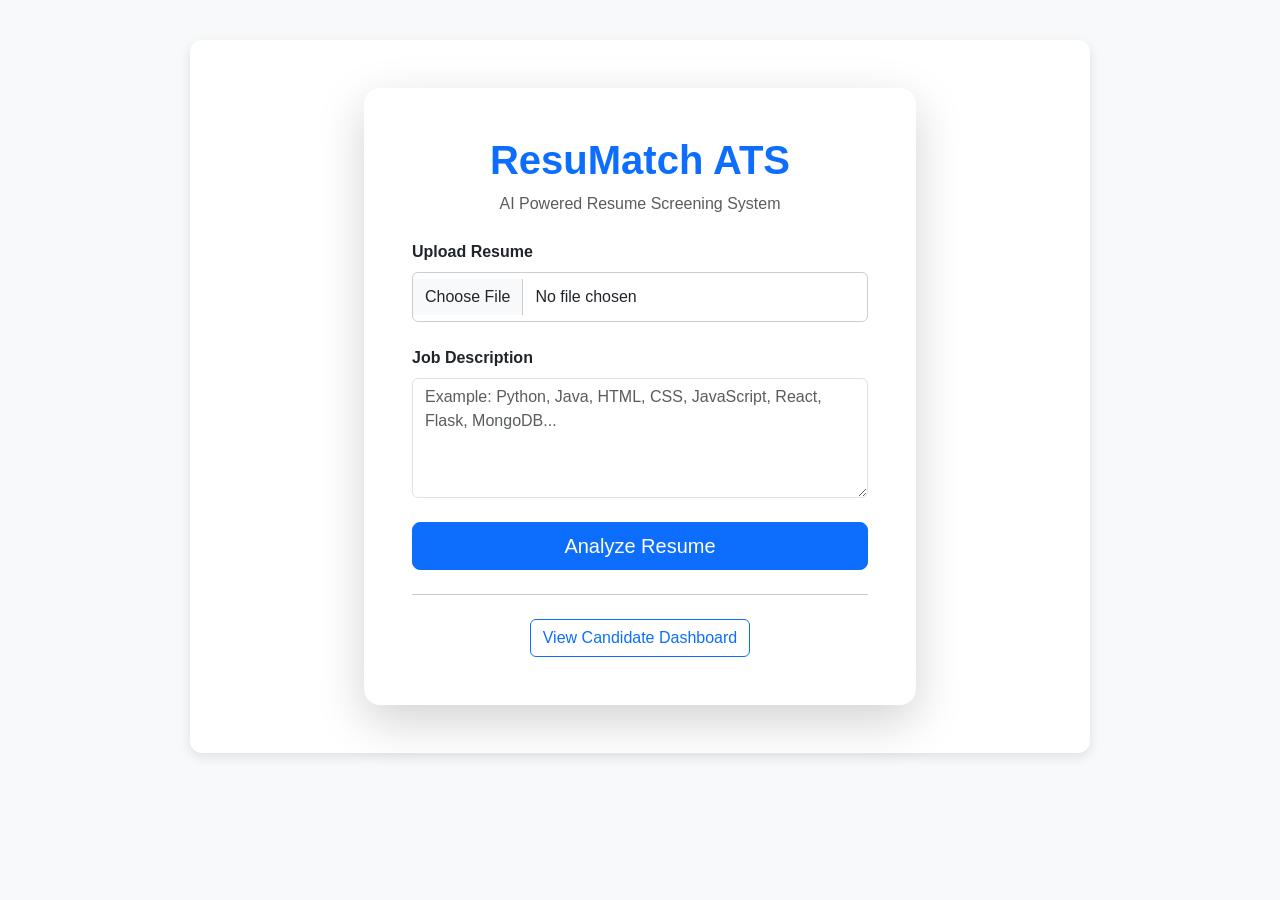
<file: templates/index.html>
<!DOCTYPE html>
<html lang="en">

<head>

    <meta charset="UTF-8">

    <meta name="viewport" content="width=device-width, initial-scale=1.0">

    <title>ResuMatch ATS</title>

    <link href="https://cdn.jsdelivr.net/npm/bootstrap@5.3.3/dist/css/bootstrap.min.css" rel="stylesheet">

    <link rel="stylesheet" href="/static/style.css">

</head>

<body class="bg-light">

<div class="container py-5">

    <div class="row justify-content-center">

        <div class="col-lg-8">

            <div class="card shadow-lg border-0 rounded-4">

                <div class="card-body p-5">

                    <h1 class="text-center text-primary fw-bold">
                        ResuMatch ATS
                    </h1>

                    <p class="text-center text-muted mb-4">
                        AI Powered Resume Screening System
                    </p>

                    <form
                        action="/upload"
                        method="POST"
                        enctype="multipart/form-data"
                    >

                        <div class="mb-4">

                            <label class="form-label fw-bold">
                                Upload Resume
                            </label>

                            <input
                                type="file"
                                name="resume"
                                class="form-control"
                                accept=".pdf,.docx"
                                required
                            >

                        </div>

                        <div class="mb-4">

                            <label class="form-label fw-bold">
                                Job Description
                            </label>

                            <textarea
                                name="job_description"
                                class="form-control"
                                rows="7"
                                placeholder="Example: Python, Java, HTML, CSS, JavaScript, React, Flask, MongoDB..."
                                required
                            ></textarea>

                        </div>

                        <div class="d-grid">

                            <button
                                type="submit"
                                class="btn btn-primary btn-lg"
                            >
                                Analyze Resume
                            </button>

                        </div>

                    </form>

                    <hr class="my-4">

                    <div class="text-center">

                        <a
                            href="/history"
                            class="btn btn-outline-primary"
                        >
                            View Candidate Dashboard
                        </a>

                    </div>

                </div>

            </div>

        </div>

    </div>

</div>

<script src="https://cdn.jsdelivr.net/npm/bootstrap@5.3.3/dist/js/bootstrap.bundle.min.js"></script>

</body>

</html>
</file>
<file: static/style.css>
body{
    font-family: Arial, sans-serif;
    background: #f4f7fc;
    margin: 0;
    padding: 0;
}

.container,
.dashboard{
    width: 80%;
    max-width: 900px;
    margin: 40px auto;
    background: white;
    padding: 30px;
    border-radius: 12px;
    box-shadow: 0 4px 12px rgba(0,0,0,0.1);
}

h1{
    text-align:center;
    color:#2c3e50;
}

h2,h3{
    color:#34495e;
}

form{
    margin-top:20px;
}

input[type="file"],
textarea{
    width:100%;
    padding:12px;
    border:1px solid #ccc;
    border-radius:6px;
}

textarea{
    height:120px;
    resize:vertical;
}

button{
    background:#3498db;
    color:white;
    border:none;
    padding:12px 20px;
    border-radius:6px;
    cursor:pointer;
    font-size:16px;
}

button:hover{
    background:#2980b9;
}

.score-box{
    text-align:center;
    background:#ecf0f1;
    padding:20px;
    border-radius:10px;
    margin:20px 0;
}

.skills span{
    display:inline-block;
    background:#3498db;
    color:white;
    padding:8px 12px;
    border-radius:20px;
    margin:5px;
}

.resume{
    background:#f8f9fa;
    padding:15px;
    border-radius:8px;
    max-height:300px;
    overflow:auto;
}

.status{
    text-align:center;
    color:green;
}
</file>
